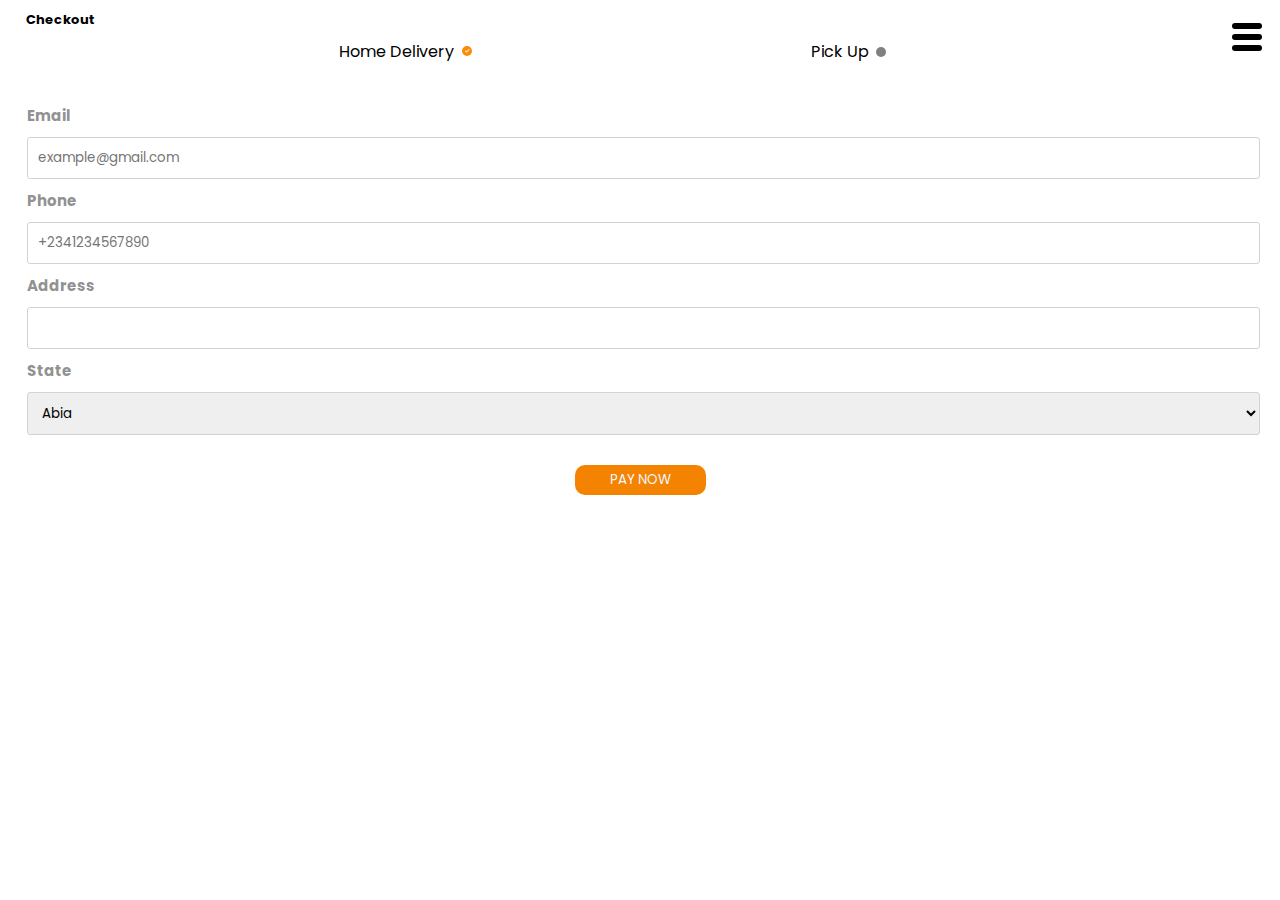
<file: checkout.html>
<!DOCTYPE html>
<html lang="en">
<head>
    <meta charset="UTF-8">
    <meta http-equiv="X-UA-Compatible" content="IE=edge">
    <meta name="viewport" content="width=device-width, initial-scale=1.0">
    <title>Checkout</title>
    <link rel="stylesheet" href="./Style/styles-2.css">
    <link rel="stylesheet" href="./Style/styles.css">
    <link rel="shortcut icon" href="./images/food japan_icon.svg" type="image/x-icon">    
</head>
<body>
    
<!-- Load an icon library to show a hamburger menu (bars) on small screens -->
<link rel="stylesheet" href="https://cdnjs.cloudflare.com/ajax/libs/font-awesome/4.7.0/css/font-awesome.min.css">

<!-- Top Navigation Menu -->
<div class="topnav">
  <a href="#home" class="active dot" style="display: none;"></a>
  <!-- Navigation links (hidden by default) -->
  <div id="myLinks" class="myLink">
    <a href="./index.html" class="nav__">Home</a>
    <a href="./login-1.html" class="nav__">Get A Meal</a>
    <a href="./login.html" class="nav__">Login</a>
    <a href="./get a meal.html" class="nav__">Order A Meal</a>
    <a href="./checkout.html" class="nav__">Check Out</a>
    <a href="./payment method.html" class="nav__">Payment Method</a>
  </div>
  <a href="javascript:void(0);" class="icon" onclick="myFunction()">
    <!-- <i class="fa fa-bars"></i> -->
    <div class="lines"></div>
    <div class="lines"></div>
    <div class="lines"></div>
  </a>
</div>


    <header class="top-checkout">
        <!-- <p class="arrow"><a href="#">&#8592;</a></p> -->
        <h1 class="check-out">Checkout</h1>
    </header>
    <div class="delivery-method">
        <p>Home Delivery <span><img src="./images/ticked.svg" alt="ticked" class="img"></span></p>

        <p class="pick-up">Pick Up <span  class=" circle-pickup"></span></p>
    </div>
    <form class="form-input">
        <div class="Email">
          <label for="email">Email</label>
          <input type="email" name="email" id="email" placeholder="example@gmail.com">
        </div>
 
        <div class="phone">
         <label for="phone">Phone</label>
         <input type="number" name="phone" id="phone" placeholder="+2341234567890">
        </div>
 
        <div class="address">
         <label for="address">Address</label>
         <input type="text" name="address" id="address">
        </div>



        <form action="">
        <div class="city">
            <label for="city" >State</label>
            <select name="city" id="States">
                <optgroup label="States">
                    <option value="Abia">Abia</option>
                    <option value="Adamawa">Adamawa</option>
                    <option value="Akwa Ibom">Akwa Ibom</option>
                    <option value="Anambra">Anambra</option>
                    <option value="Bauchi">Bauchi</option>
                    <option value="Bayelsa">Bayelsa</option>
                    <option value="Benue">Benue</option>
                    <option value="Borno">Borno</option>
                    <option value="Cross Rive">Cross River</option>
                    <option value="Delta">Delta</option>
                    <option value="Ebonyi">Ebonyi</option>
                    <option value="Edo">Edo</option>
                    <option value="Ekiti">Ekiti</option>
                    <option value="Enugu">Enugu</option>
                    <option value="FCT">Federal Capital Territory</option>
                    <option value="Gombe">Gombe</option>
                    <option value="Imo">Imo</option>
                    <option value="Jigawa">Jigawa</option>
                    <option value="Kaduna">Kaduna</option>
                    <option value="Kano">Kano</option>
                    <option value="Katsina">Katsina</option>
                    <option value="Kebbi">Kebbi</option>
                    <option value="Kogi">Kogi</option>
                    <option value="Kwara">Kwara</option>
                    <option value="Lagos">Lagos</option>
                    <option value="Nasarawa">Nasarawa</option>
                    <option value="Niger">Niger</option>
                    <option value="Ogun">Ogun</option>
                    <option value="Ondo">Ondo</option>
                    <option value="Osun">Osun</option>
                    <option value="Oyo">Oyo</option>
                    <option value="Plateau">Plateau</option>
                    <option value="Rivers">Rivers</option>
                    <option value="Sokoto">Sokoto</option>
                    <option value="Taraba">Taraba</option>
                    <option value="Yobe">Yobe</option>
                    <option value="Zamfara">Zamfara</option>
                  </optgroup>
            </select>
        </div>
     </form>
 

     <div class="btn_div"><a href="./payment method.html" class="last_paynow"><button>Pay Now</button></a></div>
</body>
<script src="./Js/script.js"></script>
</html>
</file>
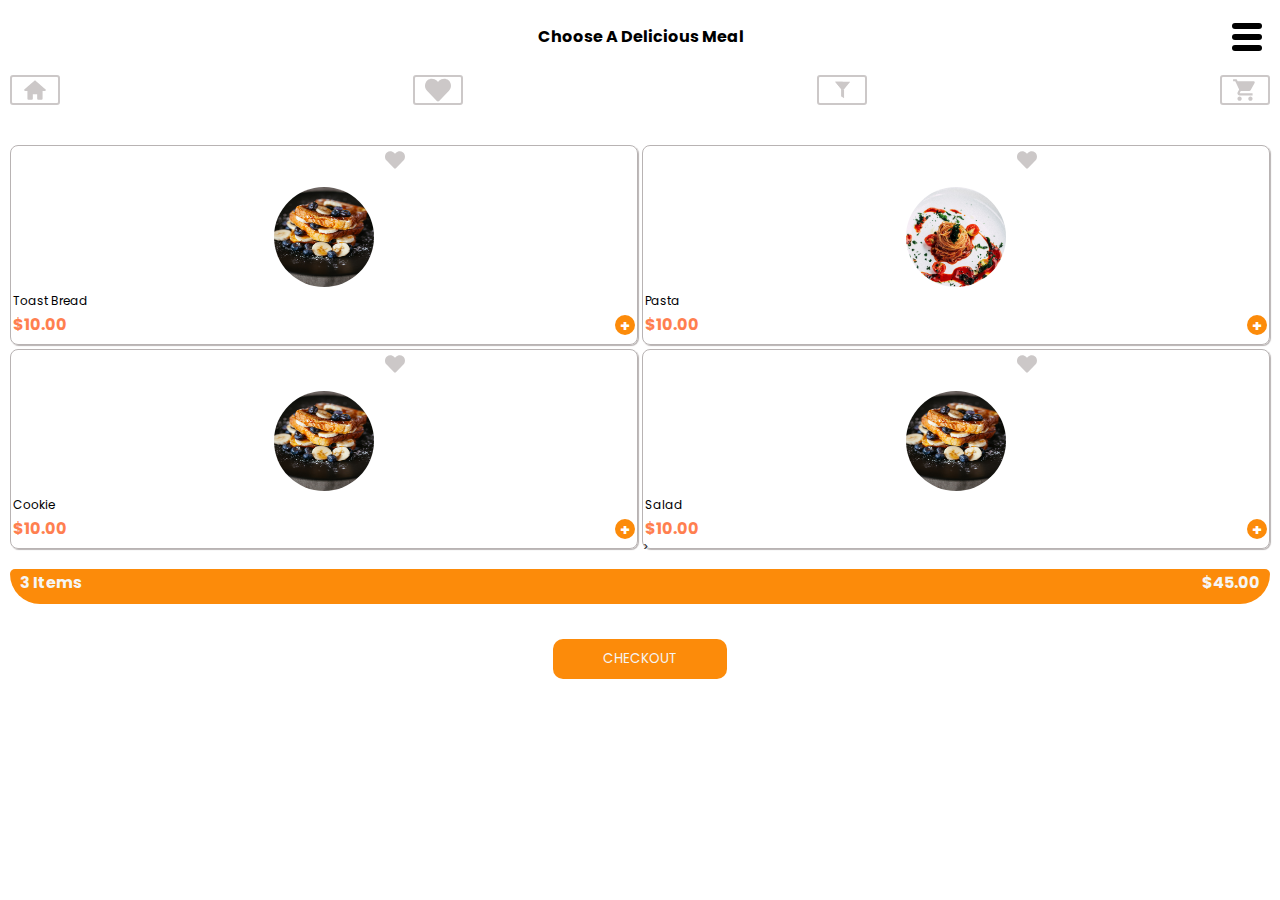
<file: get a meal.html>
<!DOCTYPE html>
<html lang="en">
<head>
    <meta charset="UTF-8">
    <meta http-equiv="X-UA-Compatible" content="IE=edge">
    <meta name="viewport" content="width=device-width, initial-scale=1.0">
    <title>Get A Meal</title>
    <link rel="shortcut icon" href="./images/food japan_icon.svg" type="image/x-icon">
    <link rel="stylesheet" href="./Style/styles-2.css">
    <link rel="stylesheet" href="./Style/styles.css">
    <!-- Load an icon library to show a hamburger menu (bars) on small screens -->
    <!-- links stay in the head section not body! -->
    <link rel="stylesheet" href="https://cdnjs.cloudflare.com/ajax/libs/font-awesome/4.7.0/css/font-awesome.min.css">
</head>

<body>
    <div class="container-box">
        <div class="div">
            <!-- Top Navigation Menu -->
            <div class="topnav">
                <a href="#home" class="active dot" style="display: none;"></a>
                <!-- Navigation links (hidden by default) -->
                <div id="myLinks" class="myLink">
                    <a href="./index.html" class="nav__">Home</a>
                    <a href="./login-1.html" class="nav__">Get A Meal</a>
                    <a href="./login.html" class="nav__">Login</a>
                    <a href="./get a meal.html" class="nav__">Order A Meal</a>
                    <a href="./checkout.html" class="nav__">Check Out</a>
                    <a href="./payment method.html" class="nav__">Payment Method</a>
                </div>
                <!-- "Hamburger menu" / "Bar icon" to toggle the navigation links -->
                <a href="javascript:void(0);" class="icon" onclick="myFunction()">
                    <!-- <i class="fa fa-bars"></i> -->
                    <div class="lines"></div>
                    <div class="lines"></div>
                    <div class="lines"></div>
                </a>
            </div>
        </div>

        <header class="food-menu">
            <div class="head-one">
                <!-- remember to animate the hamburger button -->
                <div class="hamb-btn">
                    <div class="hamburger-btn">  </div>
                    <div class="hamburger-btn">  </div>
                    <div class="hamburger-btn">  </div>
                </div>
                <p>Choose a delicious meal</p>
                <img src="./images/314807_search_icon.png" alt="search" class="removed-img">
            </div>
            <div class="updater"></div>
            <div class="icon-head">
                <img src="./images/home_icon.svg" alt="home" class="home-after">
                <img src="./images/heart-first.svg" alt="favourite">
                <img src="./images/filter_icon.svg" alt="filter" class="filter">
                <img src="./images/cart.svg" alt="cart">
            </div>
        </header>
        
        <section class="items">
            <div class="toast-bread">
                <div class="top">
                    <!-- fix colors -->
                    <div class="empty"> <p class="empty-dot"></p></div>
                    <img src="./images/heart-first.svg" alt="favourite" class="fav">
                </div>
                <img src="./images/joseph-gonzalez-zcUgjyqEwe8-unsplash.jpg" alt="bread">
                <p class="price">Toast Bread</p>
                <div class="flex-this">
                    <p class="price price-col">$10.00</p>
                <div class="add-icon"><span class="plus-btn">&#43;</span>
               </div>
                </div>
            </div>
        
            <div class="pasta">
                <div class="top">
                     <!-- fix colors -->
                     <div class="empty"> <p class="empty-dot"></p></div>
                     <img src="./images/heart-first.svg" alt="favourite" class="fav">
                </div>
                <img src="./images/mgg-vitchakorn-PLyJqEJVre0-unsplash.jpg" alt="pasta">
                <p class="price">Pasta</p>
               <div class="flex-this">
                    <p class="price price-col">$10.00</p>
                <div class="add-icon"><span class="plus-btn">&#43;</span>
               </div>
                </div>
            </div>
        
            <div class="cookie">
                <div class="top">
                   <!-- fix colors -->
                   <div class="empty"> <p class="empty-dot"></p></div>
                   <img src="./images/heart-first.svg" alt="favourite" class="fav">

                </div>
                <img src="./images/joseph-gonzalez-zcUgjyqEwe8-unsplash.jpg" alt="bread" class="cookies">
                <p class="price">Cookie</p>
                <div class="flex-this">
                    <p class="price price-col">$10.00</p>
                <div class="add-icon"><span class="plus-btn">&#43;</span>
               </div>
                </div>
            </div>
        
            <div class="salad">
                <div class="top">
                <!-- fix colors -->
                <div class="empty"> <p class="empty-dot"></p></div>
                <img src="./images/heart-first.svg" alt="favourite" class="fav">
                </div>
                <img src="./images/joseph-gonzalez-zcUgjyqEwe8-unsplash.jpg" alt="bread">
                <p class="price">Salad</p>
                <div class="flex-this">
                    <p class="price price-col">$10.00</p>
                <div class="add-icon"><span class="plus-btn">&#43;</span>
               </div>
                </div>>
            </div>
        </section>
        
        <div class="bottom">
            <p class="price-bottom">3 Items</p>
            <p class="price-bottom">$45.00</p>
        </div>
        <button class="btn-checkout"><a href="./checkout.html">Checkout</a></button>
    </div>
    <script src="./Js/script.js"></script>
</body>
</html>
</file>
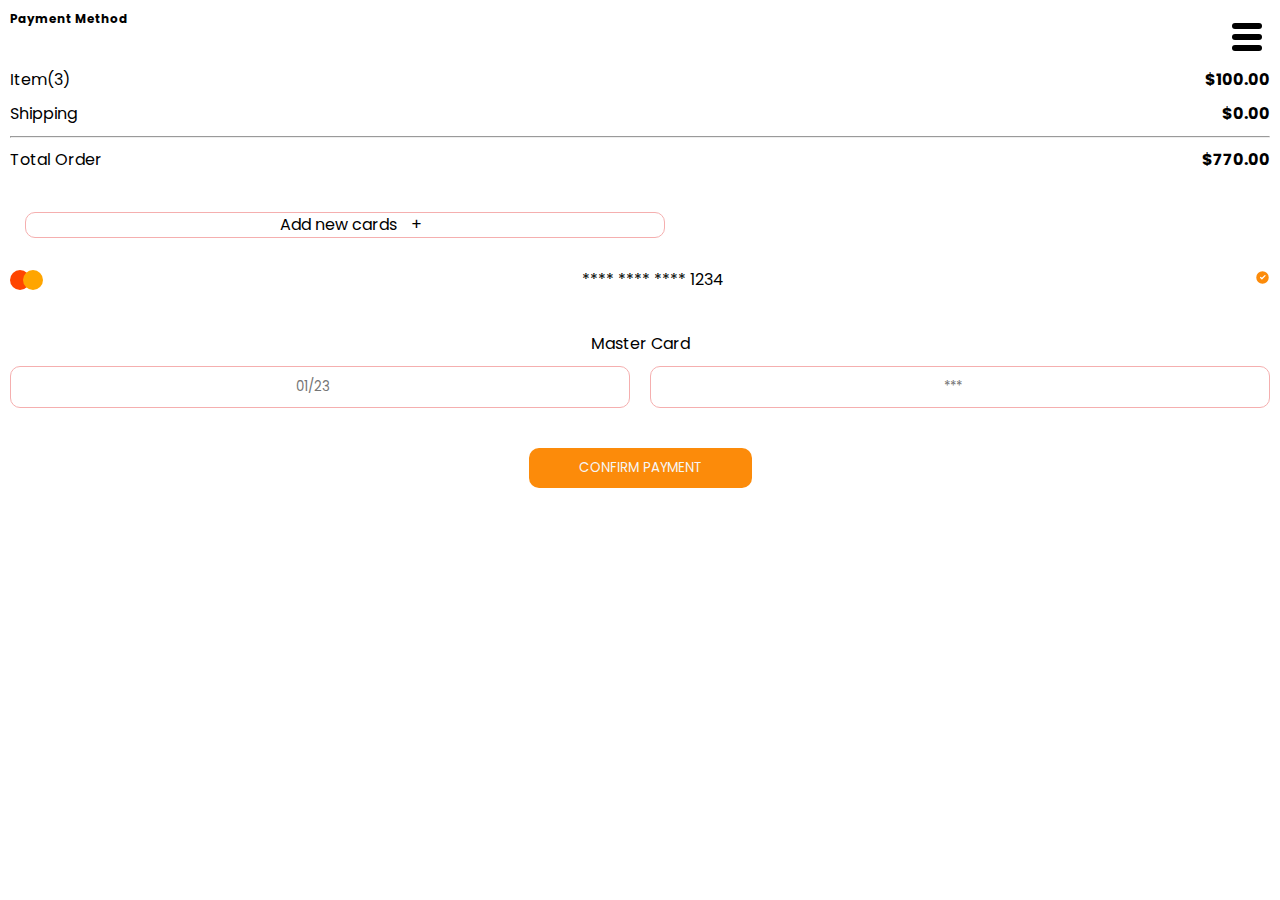
<file: payment method.html>
<!DOCTYPE html>
<html lang="en">
<head>
    <meta charset="UTF-8">
    <meta http-equiv="X-UA-Compatible" content="IE=edge">
    <meta name="viewport" content="width=device-width, initial-scale=1.0">
    <title>Payment Method</title>
    <link rel="shortcut icon" href="./images/food japan_icon.svg" type="image/x-icon">
    <link rel="stylesheet" href="./Style/styles-2.css">
    <link rel="stylesheet" href="./Style/styles.css">
</head>
<body>
    

<link rel="stylesheet" href="https://cdnjs.cloudflare.com/ajax/libs/font-awesome/4.7.0/css/font-awesome.min.css">


<div class="topnav">
  <a href="#home" class="active dot" style="display: none;"></a>

  <div id="myLinks" class="myLink">
    <a href="./index.html" class="nav__">Home</a>
    <a href="./login-1.html" class="nav__">Get A Meal</a>
    <a href="./login.html" class="nav__">Login</a>
    <a href="./login-1.html" class="nav__">Order A Meal</a>
    <a href="./checkout.html" class="nav__">Check Out</a>
    <a href="./payment method.html" class="nav__">Payment Method</a>
  </div>
  <a href="javascript:void(0);" class="icon" onclick="myFunction()">
   
    <div class="lines"></div>
    <div class="lines"></div>
    <div class="lines"></div>
  </a>
</div>


    <div class="pay-now-con">
        <div class="body-con" id="modal">
           
            <div class="okay-icon">
                <img src="./images/ticked-green.svg" alt="okay" class="image-ticked">
            </div>
            <h1 class="payment-success">Payment Successful</h1>
            <p class="payment-thanks">Thank you for your order!</p>
            <p class="order-div">Order number: <span  class="order-num">B12556245</span></p>
        
            <p class="payment-last">Check your inbox shortly for a confirmation email.</p>
        
            <a href="./index.html" class="payment-last__a">View other details > </a>
           </div>
    </div>
   <div class="payment-con">
    <header class="top-payment">
        <h1>Payment Method</h1>
    </header>
    <div class="item-info">
        <p>Item(3)</p>
        <p class="cost">$100.00</p>
    </div>

    <div class="item-info">
        <p>Shipping</p>
        <p class="shipping-cost">$0.00</p>
    </div>

    <hr style="margin: 1rem;">
    <div class="item-info">
        <p>Total Order</p>
        <p class="total-cost">$770.00</p>
    </div>
    

     <p class=" card-text">Add new cards <span>&plus;</span></p>

    <div class="card-info">
        <div class="color">
          <div class="orangered"></div>
          <div class="yellow"></div>
        </div>
        <p class="card-blank">**** **** **** 1234</p>
        <p class="checked"><img src="./images/ticked.svg" alt="checked"></p>
    </div>

    <p class="master-card"> Master Card</p>

    <form action="input" class="form">
        <div class="card-flex">
            <input type="number" name="number" id="exp-date" placeholder="01/23" class="input-box">
            <input type="number" name="number" id="cvv" placeholder="***" class="input-box">
           </div>
    </form>
    <button class="btn-checkout btn-mid"><a href="#">Confirm payment</a></button>
   </div>
</body>
<script src="./Js/script.js"></script>
</html>
</file>
<file: Style/styles-2.css>
@import url('https://fonts.googleapis.com/css2?family=Poppins:ital,wght@0,100;0,400;0,700;1,200&display=swap');


*{
    box-sizing: border-box;
    margin: 0;
    padding: 0;
    font-family: 'Poppins', sans-serif;

}
.container-box{
    display: flex;
    flex-direction: column;
    /* width: 390px; */
    }

.head-one{
    display: flex;
    flex-direction: row;
    /* margin:4rem 0 0 4rem; */
    /* justify-content: space-evenly; */
    align-content: space-around;
    justify-content: space-between;
    margin: 25px 15px;
    
}

.head-one > img{
    /* margin-top: 0.4rem; */
    width: 25px;
}
.head-one > p{
    text-transform: capitalize;
    font-weight: bolder;
    /* text-align: center; */
    display: flex;
    align-content: center;
    /* padding-top: 0.5rem; */
}
.hamb-btn{
    
    display: flex;
    flex-direction: column;
    /* margin-top: 0.6rem; */
    align-content: center;
    justify-content: center;
    /* display: none; */
    visibility: hidden;

   
}
.hamburger-btn{
    background: rgb(99, 96, 96);
    width: 25px;
    height: 3px;
    border-radius: 5px;
    margin: 0.1rem;
}
.icon-head{
    display: flex;
    width: 100%;
    margin-bottom: 4rem;
    justify-content: space-between;
    align-content: stretch; 
    padding: 0 1rem;
}

.icon-head > img{
border:  #CCC8C8 2px solid;
border-radius: 3px;
height: 30px;
width: 50px;
}

.home-after:hover{
border:  #FC8B0A 2px solid; 
}

.toast-bread,
.pasta,
.cookie,
.salad{
    border: 1px solid #b8b3b3;
    box-shadow: 1px 1px 1px  #b8b3b3;
    border-radius: 8px;
}
.top{
    display: flex;
    flex-direction: row;
    justify-content: space-around;
    margin-top: 0.4rem;
}
.empty{
    /* border: 1px solid #CCC8C8; */
    border-radius: 50%;
    width: 1.9rem;
    height:1.9rem;
    display: block;
    margin-left: 0.5rem;
    margin-bottom: 0.8rem;
}

.empty-dot{
    height: 1.7rem;
    width: 1.7rem;
    border-radius: 50%;
    margin: auto 0;
    position: relative;
    right: 1;
}
.empty-dot.visible{
    background: #FC8B0A;
    animation: fade-slide 0.6s ease-out forwards;

}
.price{
    font-size: 12px;
    margin-left: 0.2rem;
    position: relative;
    top: 1.5rem;
}
.price-col{
    color: coral;
    font-size: 16px;
    font-weight: bolder;
    margin-top: 0.3rem;
}
.toast-bread > img,
.pasta > img,
.cookie > img,
.salad > img{
    display: flex;
    justify-content: space-evenly ;
    height: 100px;
    width: 100px;
    border-radius: 50%;
    margin: auto;
    position: relative;
    top: 1rem;
}
.fav{
    height: 20px;
    margin-left: 12rem;
}
.items{
    display: grid;
    grid-gap: 0.4rem;
    grid-template-columns: auto  auto;
    grid-template-rows: 200px  200px;
    margin: 0 1rem;
    
}

.add-icon{
    width: 20px;
    height: 20px;
    background: #FC8B0A;
    border-radius: 50%;
    color: white;
    text-align: center;
    font-size: 1.5rem;
    position: relative;
    margin: 2rem 0 0 0rem;
}
.plus-btn{
    position: relative;
    bottom: 1px;   
    font-size: 16px;
    font-weight: bolder;
}
.bottom{
    display: flex;
    flex-direction: row;
    justify-content: space-between;
    background: #FC8B0A;
    height: 35px;
    margin: 2rem 1rem 0.5rem 1rem;
    border-radius: 5px 5px 30px 30px;
}
.price-bottom{ 
    padding:0.2rem 1rem;
    font-weight: bolder;
    color: whitesmoke;

}
.color-add-btn{
    background: #CCC8C8;
}
.btn-checkout{
    background: #FC8B0A;
    margin: 3rem auto 3rem auto;
    padding: 1rem 5rem;
    border-radius: 10px;
    border: none;

}

.btn-checkout > a{
    text-decoration: none;
    color: whitesmoke;
    text-align: center;
    text-transform: uppercase;
}
.top-payment{
    display: flex;
    flex-direction: row;
    justify-content: space-between;
    margin: 1rem;
}
.top-payment > h1{
    font-size: 1.2rem;
}

.item-info{
    display: flex;
    flex-direction: row;
    justify-content: space-between;
    margin: 1rem;
}
.item-info:nth-child(2){
    margin-top: 4rem;
}
.cost,
.shipping-cost,
.total-cost{
    font-weight: bolder;
}
.add-card{
    margin: 2rem;
    position: relative;
    top: 2rem;
}

.card-info{
    display: flex;
    flex-direction: row;
    justify-content: space-between;
    margin: 4rem 1rem;

}
.color{
    display: flex;
    flex-direction: row;
    margin: auto 0;

}
.orangered{
    background: orangered;
    height: 20px;
    width: 20px;
    border-radius: 50%;
}
.yellow{
    background: orange;
    height: 20px;
    width: 20px;
    position: relative;
    right: 7px;
    border-radius: 50%;
    z-index: 2;
}

.checked{
    width: 1.5rem;
}
.master-card{
    text-align: center;
}
.card-flex{
    display: flex;
    flex-direction: row;
    align-content: space-between;
}
.input-box{
    margin: 1rem;
    border: 1px solid #f5afaf;
    border-radius: 10px;
    text-align: center;
}
.btn-mid{
   display: flex;
   align-content: center;
}
.btn-mid >a{
    border: none;
    outline: none;
}
.card-text{
   border: 1px solid #f5afaf;
   border-radius: 10px;
   width: 50%;
   text-align: center;
   position: relative;
   left: 25px;
   top: 30px;
   margin-bottom: 6rem;
}
.card-text > span{
    position: relative;
    left: 10px;
}
.top-checkout{
    display: flex;
    flex-direction: row;
    justify-content: space-between;
    width: 30%;
    margin: 1rem;

}
.arrow > * {
    text-decoration: none;
    font-weight: bolder;
    position: relative;
    top: 2px;

}
.check-out{
font-size: 1.3rem;
margin-left: 1.6rem;
}

.delivery-method{
    display: flex;
    flex-direction: row;
    justify-content: space-evenly;
    /* position: relative;
    right: 4.1rem; */
    margin-bottom: 3rem;
    margin-right: 5.5rem;
    
}
.delivery-method > p > span > .img{
    height: 12px;
    width: 12px;
    margin-left: 0.3rem;
}

.circle-pickup{
   height: 10px;
   width: 10px;
   display: inline-block;
   background: grey;
   border-radius: 50%;
   margin-left: 0.3rem;
}

.form-input{
    margin: 2rem;
    margin-left: 2.7rem;

}
#States,input{
    width: 100%;
    overflow: hidden;
    padding: 1rem;
    border-radius: 3px;
    border: 1px solid #d4d3d3;
}

label{
    text-transform: capitalize;
    font-weight: bolder;
    margin: 1rem 0;

    display: inline-block;
}

option{
    background: #FC8B0A;
    color: whitesmoke;
}
.last_paynow{
    /* width: 100%; */
    display: flex;
    justify-content: center;
}
.last_paynow > button{
    padding: 0.5rem 3.5rem;
    border: none;
    background: #f58302;
    border-radius: 10px;
    text-transform: uppercase;
    color: aliceblue; 
}
.btn_div > a{
    text-decoration: none;
}
.btn_div{
    width: 50%;
    margin: 3rem auto;

}

  /* Style the navigation menu */
.topnav {
    display: flex;
    overflow: hidden;
    background-color: #FC8B0A;
    position: relative;
  }
  
  /* Hide the links inside the navigation menu (except for logo/home) */
  .topnav #myLinks {
    display: none;
  }
  
  /* Style navigation menu links */
  .topnav a {
    color: white;
    margin: 1rem 0;
    text-decoration: none;
    display: block;
    font-size: 1rem;
  }
  
  /* Style the hamburger menu */
  .topnav a.icon {
    display: block;
    position: absolute;
    right: 0;
    top: 0;
  }
  
  /* Add a grey background color on mouse-over */
  .topnav a:hover {
    color: black;
  }
  
  /* Style the active link (or home/logo) */
  .active {
    color: #FC8B0A;
  }
  a.logo{
      background-color: #979592;
  }
  .mylink{
    background-color: #979592;
  }

  .lines{
      display: flex;
      justify-content: center;
      align-items: center;
      height: 6px;
      width: 30px;
      background: #f4f7f0;
      padding: 2px;
      margin: 5px;
      border-radius: 5px;
      position: relative;
      bottom: 10px;
  }
  .dot p{
      color:#FC8B0A;
  }
  a > .icon{
    background-color: #979592;
    display: flex;
    height: 30px;
  }
 
  .updater.visible{
      display: block;
      height: 6px;
      width: 6px;
      border-radius: 50%;
      background: #FC8B0A;
      position: absolute;
      right: 11.9rem;
      top: 7.8rem;
      animation: fade-slide 0.6s ease-out forwards;
  }

  @keyframes fade-slide {
    from {
      transform: translateY(-0.2rem);
      /* transform: scale(10px); */
    }
    to {
      transform: translateY(0);
    }
  }
/* removed this code because you've already styled the navbar, repeptition must be avoided */
</file>
<file: Style/styles.css>
/* @import url('https://fonts.googleapis.com/css2?family=Open+Sans:wght@300;400;600;700&display=swap'); */
@import url('https://fonts.googleapis.com/css2?family=Poppins:ital,wght@0,100;0,400;0,700;1,200&display=swap');


:root {
    --white: #fff;
    --black: #1c2b2d;
    --blue: #31326f;
    --light-blue: #005490;
    --color-primary: #9d0191;
    --color-sec: #db6400;
    --color-grey: #eee;
    --color-dark-grey: #222831;
}


* {
    margin: 0;
    padding: 0;
    box-sizing: border-box;
    font-family: 'Poppins', sans-serif;
}

html {
    font-size: 10px;
}

body {
    font-family: 'Open Sans', sans-serif;
}

p {
    font-size: 1.6rem;
    line-height: 1.5;
}


.container {
     margin: 0 auto;
    padding: 0 20px; 
    display: flex;
    flex-direction: column;
    justify-content: center;
    align-items: center;
    background: #ffffff;
    overflow: hidden;
    height: 100vh;

}

/* its better the img is a bg. Its more neat */
.container-white{
    background: linear-gradient(rgba(49, 49, 49, 0.5), rgba(0, 0, 0, 0.89)), url('/images/rachel-park-hrlvr2ZlUNk-unsplash.jpg');
    background-position: center;
    background-repeat: no-repeat;
    background-size: cover;
}


.image-header{
    height: 300px;
    width: 300px;
    border-radius: 50%;
    filter: drop-shadow(0 0 8px #00000052);
    /* centres the image */
    display: flex;
    margin: 0 auto;
    z-index: 1;
}
img{
    width: 100%;
}

.h1{
    color: whitesmoke;
    text-shadow: 0 0 3px orangered, 0 0 3px orangered, 0 0 3px orangered, 0 0 3px orangered, 0 0 3px orangered;
    margin: 4rem 0;
    text-align: center;
    font-family: Pacifico, Shizuru, cursive;
    font-size: 4rem;
}
.h1-white{
    color: #fff;
    text-shadow: 0 0 3px #000;
    font-family: Pacifico, Shizuru, cursive;
    font-size: 5rem;
}

.btn-index {
    /* centers the btn */
    display: grid;
    justify-content: center;
    margin-bottom: 3rem;
    background-color: #000;
    color: #fff;
    padding: 1rem 0;
    border-radius: 25px;
    box-shadow: 0px 2px 7px #676776;
}

/* typography */
.btn-index {
    text-decoration: none;
    font-size: 1.3rem;
    font-weight: bolder;
}
.btn-index:hover {
    background-color: #222831;
}
/* deleted code since img is bg now */

.btn-login__1{
    display: flex;
    flex-direction: column;
    width: 30%;
}

.btn-login__1 > *{
    margin-top: 2rem;
    padding: 1rem 3.2rem;
    border-radius: 20px;
    border: none;
    font-size: 1.5rem;
}
.btn-login__2 > a{
    text-decoration: none;
    color: black;
    font-size: 1.5rem;
    font-weight: bolder;
}

button:disabled a {
    color: #ffffff;
    font-weight: 500;
}
button[disabled]{
  border: 1px solid #fff;
  background-color: transparent;
}
.login-container {
    display: grid;
    justify-content: center;
    height: 100vh;
}
.customer-pic{
    border-radius: 50%;
    box-shadow: 0 5px 10px rgba(39, 38, 38, 0.144);
    width: 45%;
    height: 180px;
    background-color: rgb(250, 250, 250);
    position: relative;
    top: 25%;
    /* centres the img */
    display: flex;
    margin: 0 auto;
   
}
.form-1{
    display: grid;
    grid-template-columns: 1fr;
    grid-template-rows: repeat(3, 1fr);
    grid-column-gap: 0px;
    grid-row-gap: 0px;
    margin-top: 2rem;
}
.text-field {
    padding: 1rem 3rem;
    margin-bottom: -1rem;
}
.text-field input{
    width: 100%;
    border: none;
    border-bottom: 2px solid #000;
    font-size: 1.5rem;
}

input:focus{
    outline: none;
    border-bottom: 3px solid rgba(39, 38, 38, 0.527);
}

label {
    font-size: 1.5rem;
    color:rgba(39, 38, 38, 0.527);
}
.sign-up-btn {
    border: none;
    outline: none;
    background-color: transparent;
}
.sign-up-btn a {
    border: 2px solid #FC8B0A;
    padding: 1rem 2rem;
    border-radius: 20px;
    outline: none;
}
/* typography */
.sign-up-btn > a{
    text-decoration: none;
    color: #FC8B0A;
    font-weight: bold;
    text-transform: uppercase;
}
.sign-up-btn a:hover {
    color: #000;
    border: 2px solid #000;
}

.okay-icon > img{
    height: 50px;
    margin-top: 2rem;
}
.payment-success{
   margin: 1rem 0 1rem 0; 
}
.payment-thanks{
    margin: 1rem 0 1rem 0;
}
.order-div{
    margin: 1rem;
    position: relative;
    right: 10px;
    margin: 1rem 0 3.5rem 0;
}
.order-num{
    font-weight: bolder;
    margin-left: 3rem;
}
.payment-last{
    text-align:center;
}
.payment-last__a{
    text-decoration: none;
    margin: 1rem 0;
    font-size: 1.2rem;
}

 .confirm-pay__btn{
   background: #FC8B0A; 
   padding: 0.8rem 1.5rem;
   border-radius: 7px;
   border: none;
   display: flex;
   align-items: center;
   justify-content: center;
   margin: 0 auto;
   margin-top: 3rem; 
   
}

.confirm-pay__btn > a{
    text-decoration: none;
    color: whitesmoke;
}

/* .pay-now-con{
    backdrop-filter: blur(5px)
} */

.payment-con{
transition: transform 0.8s, top 0.7s;

}


/* Style the navigation menu */
.topnav {
    display: flex;
    overflow: hidden;
    background-color: #FC8B0A;
    /* relative takes up space avail in the content, absolute doesn't that's why when menu is active, the container doesn't move up/down */
    /* i feel its better menu is located on the right when active than the right or centred */
    position: absolute;
    right: 2%;
    top: 10%;
    background-color: #ffffff;
    padding: 0 16px;
    box-shadow: -10px 8px 12px rgba(48, 47, 47, 0.192);
    /* avoids img or content from overflowing/ overlapping on menu */
    z-index: 10;
  }
  
  /* Hide the links inside the navigation menu (except for logo/home) */
  .topnav #myLinks {
    display: none;
  }
  
  /* Style navigation menu links */
  .topnav a {
    color: #000;
    margin: 1rem 0;
    text-decoration: none;
    display: block;
    font-size: 1.5rem;
   
  }
  
  /* Style the hamburger menu */
  /* hamburger icon too much on the right, allocated some space */
    /* instead of using absolute position, use fixed so that when menu is active, it doesn't change/move up and down position
    also used z-index so that content never flows ontop of icon */
  .topnav a.icon {
    display: block;
    position: fixed;
    top: 2%;
    right: 1%;
    z-index: 10;
  }
  
  /* Add a grey background color on mouse-over */
  /* since bg colour is white, item text is black for better eye contrast */
  .topnav a:hover {
    color: rgb(77, 76, 76);
    font-weight: 700;
  }
  
  /* Style the active link (or home/logo) */
  /* Use of pseudo-class enables text to be FC8B0A */
  .topnav a:active {
    color: #FC8B0A;
  }
  a.logo{
      background-color: #979592;
  }
  .mylink{
    background-color: #979592;
  }
  .lines{
      display: flex;
      justify-content: center;
      align-items: center;
      height: 6px;
      width: 30px;
      background: #000000;
      padding: 2px;
      margin: 5px;
      border-radius: 5px;
      position: relative;
      bottom: 10px;
  }
  /* unnecessary since its not applied to any <p> */
  /* better colour contrast or colour scheme */
  a > .icon{
    background-color: #ffffff;
    display: flex;
    height: 30px;
  }
/* Don't Repeat Yourself! style declarations in .topnav since its a container*/
.home-btn{
    width: 40px;
    height: 44px;
    position: relative;
    bottom: 8px;
    right: 165px;
    border-radius: 7px 0 0 0;
    background: #222831;
    
}

.y-btn{
    background:red;
    font-size: 2rem;
    padding: 7px 14px;
    border-radius: 0px 10px 0 2px;
    position: relative;
    left: 165px;
    bottom: 53px;
}

.y-btn:hover{
    background-color: rgb(105, 5, 5);
}

.y-btn a{
    text-decoration: none;
    color: #f5ebeb;
}

@media screen  and (max-device-width :675px){
    .btn-login__1 {
        width: 80%;
    }

@media screen  and (max-device-width :375px){
    .y-btn{
        font-size: 1.5rem;
        padding: 7px 10px;
        margin-top: 0.8rem;
        transform: translateX(-1.4rem);
    }
    
    .home-btn{
        width: 30px;
        height: 35px;
        transform: translateX(1.4rem);
        position: relative;
        bottom: 9px;
    }
}
    
/* img in smaller screens is right at the top */
@media screen  and (max-device-width :375px){
    .image-header{
        position: relative;
        top: 5%;
    }
    .y-btn{
        transform: translateX(-1.8rem);
    }
    .home-btn{
        width: 30px;
        height: 35px;
        transform: translateX(2rem);
        position: relative;
        bottom: 9px;
    }
}}


.removed-img{
    visibility: hidden;
}
.flex-this{
    display: flex;
    flex-direction:row;
    justify-content: space-between;
    margin: 0 0.2rem 0 0rem;
}
.body-con{
    display: flex;
    flex-direction: column;
    justify-content: center;
    align-items: center;
    padding: 1rem;
    margin: 1rem 2rem 0.2rem 3.7rem;
    border: 1px solid #948f8f;
    border-radius: 10px;
    background: #c5c3c3;
    position: fixed;
    z-index: 100;
    display: none;
   

}
.body-con.visible {
    display: block;
    animation: fade-slide-in 0.6s ease-out forwards;
    text-align: center;

  }

  @keyframes fade-slide-in {
    from {
      transform: translateY(-40rem);
      /* transform: scale(10px); */
    }
    to {
      transform: translateY(0);
    }
  }
</file>
